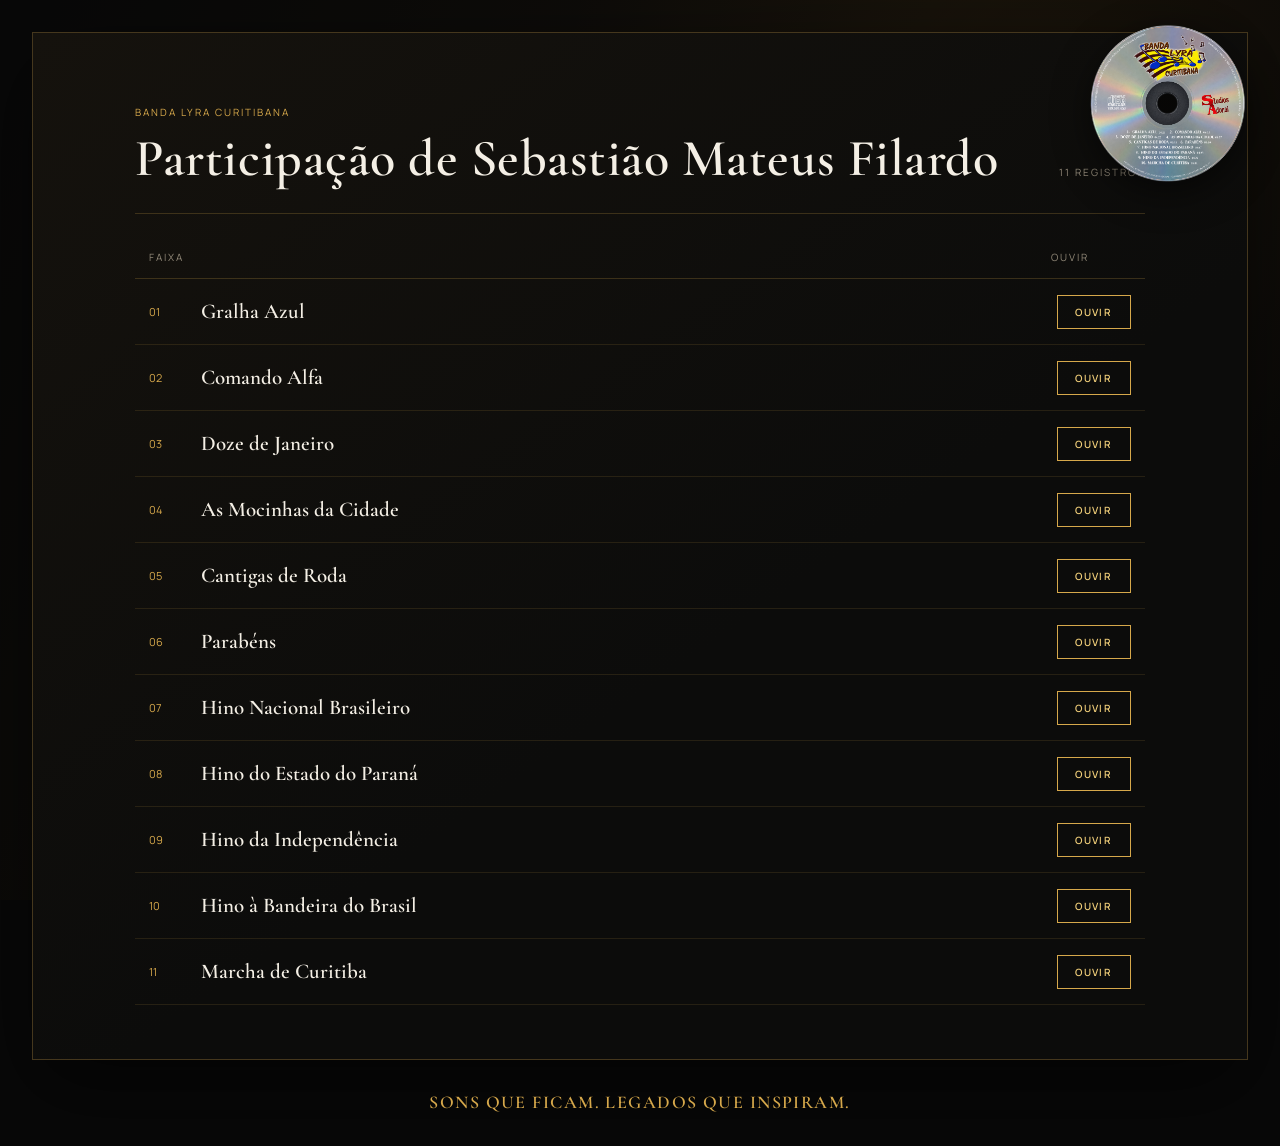
<file: index.html>
<!doctype html>
<html lang="pt-BR">
<head>
  <meta charset="utf-8">
  <meta name="viewport" content="width=device-width, initial-scale=1">
  <meta name="description" content="Músicas de Sebastião Mateus Filardo.">
  <title>Participação de Sebastião Mateus Filardo na Banda Lyra</title>
  <link rel="preconnect" href="https://fonts.googleapis.com">
  <link rel="preconnect" href="https://fonts.gstatic.com" crossorigin>
  <link href="https://fonts.googleapis.com/css2?family=Cormorant+Garamond:wght@500;600;700&family=Manrope:wght@400;500;600;700&display=swap" rel="stylesheet">
  <link rel="stylesheet" href="styles.css">
</head>
<body>
  <img class="spinning-cd" src="cd.png" alt="" aria-hidden="true">
  <main class="music-library">
    <section class="book-content">
      <header class="page-header">
        <div>
          <p class="eyebrow">Banda Lyra Curitibana</p>
          <h1>Participação de Sebastião Mateus Filardo</h1>
        </div>
        <p class="page-count"><span id="track-count">11</span> registros</p>
      </header>

      <section class="playlist" aria-label="Lista de músicas">
        <div class="playlist-heading">
          <span>Faixa</span>
          <span>Ouvir</span>
        </div>
        <ol id="track-list"></ol>
      </section>
    </section>
  </main>
  <footer class="page-footer">
    <p>sons que ficam. legados que inspiram.</p>
  </footer>
  <script src="script.js"></script>
</body>
</html>
</file>
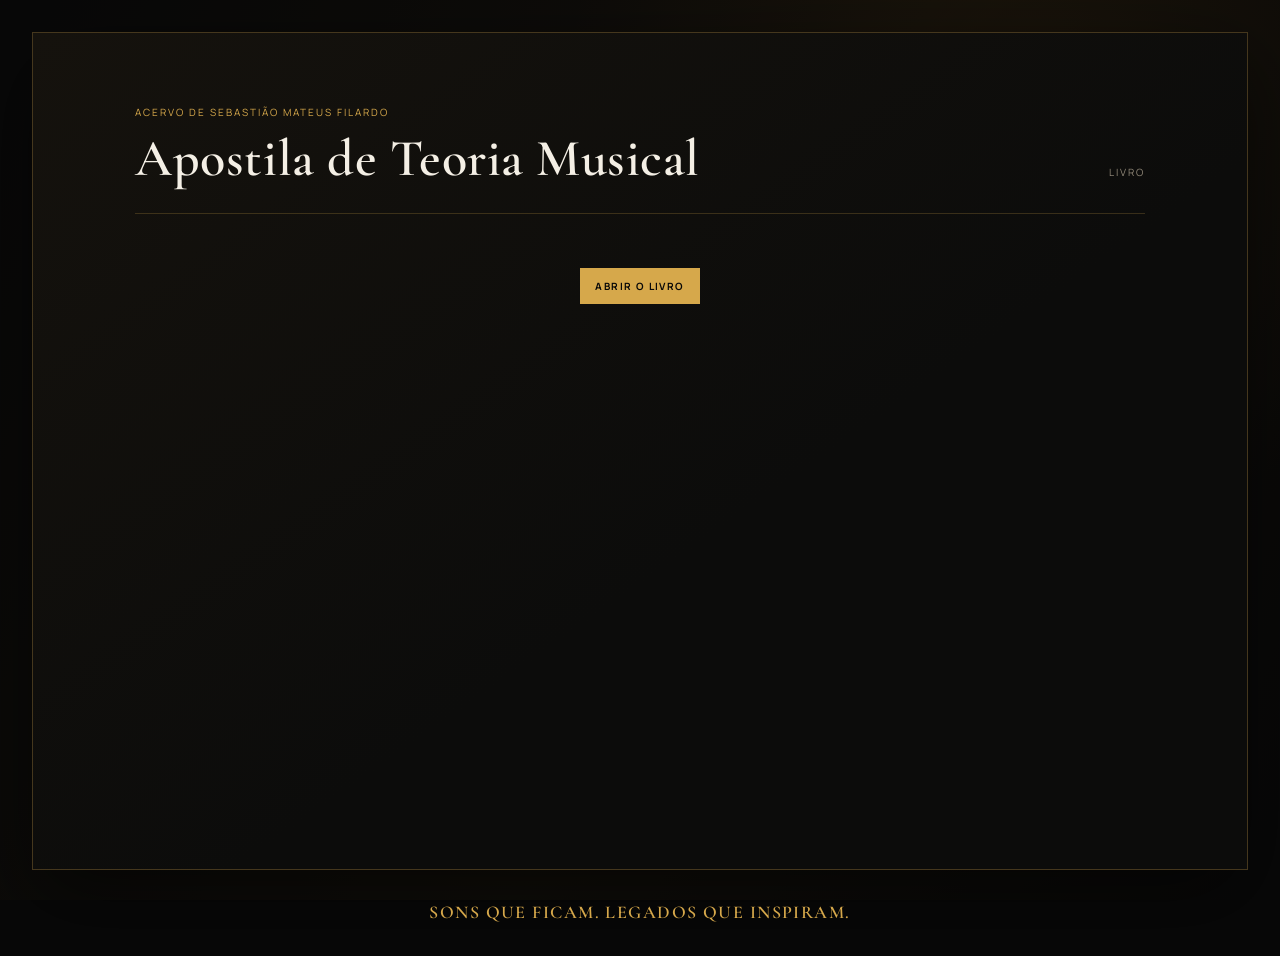
<file: livro/index.html>
<!doctype html>
<html lang="pt-BR">
<head>
  <meta charset="utf-8">
  <meta name="viewport" content="width=device-width, initial-scale=1">
  <meta name="description" content="Livro de teoria musical de Sebastião Mateus Filardo.">
  <title>Livro de Teoria Musical | Sebastião Mateus Filardo</title>
  <link rel="preconnect" href="https://fonts.googleapis.com">
  <link rel="preconnect" href="https://fonts.gstatic.com" crossorigin>
  <link href="https://fonts.googleapis.com/css2?family=Cormorant+Garamond:wght@500;600;700&family=Manrope:wght@400;500;600;700&display=swap" rel="stylesheet">
  <link rel="stylesheet" href="../styles.css">
  <link rel="stylesheet" href="livro.css">
</head>
<body>
  <main class="music-library book-page">
    <section class="book-content">
      <header class="page-header">
        <div>
          <p class="eyebrow">Acervo de Sebastião Mateus Filardo</p>
          <h1>Apostila de Teoria Musical</h1>
        </div>
        <p class="page-count">Livro</p>
      </header>

      <section class="book-reader" aria-label="Livro de teoria musical">
        <a class="reader-action" href="https://drive.google.com/file/d/1Zp3mgV5aL4w0Vfd8KsfRTphlnh8vQy77/view?usp=sharing" target="_blank" rel="noopener">Abrir o livro</a>
      </section>
    </section>
  </main>
  <footer class="page-footer">
    <p>sons que ficam. legados que inspiram.</p>
  </footer>
</body>
</html>
</file>
<file: styles.css>
:root {
  --black: #080808;
  --panel: #11100e;
  --gold: #d6a84b;
  --gold-light: #f0ce79;
  --text: #f4efe5;
  --muted: #928979;
  --line: rgba(214, 168, 75, .22);
}

* { box-sizing: border-box; }

html { scroll-behavior: smooth; }

body {
  min-width: 320px;
  margin: 0;
  color: var(--text);
  background: var(--black);
  font-family: "Manrope", sans-serif;
}

body::before {
  position: fixed;
  inset: 0;
  z-index: -1;
  pointer-events: none;
  content: "";
  opacity: .5;
  background: radial-gradient(circle at 80% 10%, rgba(120, 77, 20, .2), transparent 35%), linear-gradient(115deg, #080808, #19140b 55%, #080808);
}

.spinning-cd {
  position: fixed;
  top: 24px;
  right: 28px;
  z-index: 5;
  width: min(clamp(80px, 13.5vw, 168px), calc(100vw - 32px));
  height: auto;
  pointer-events: none;
  filter: drop-shadow(0 10px 18px rgba(0, 0, 0, .55));
  animation: spin-cd 8s linear infinite;
}

@keyframes spin-cd {
  to { transform: rotate(360deg); }
}

.music-library {
  display: block;
  width: min(1240px, calc(100% - 64px));
  min-height: calc(100vh - 64px);
  margin: 32px auto;
  overflow: hidden;
  border: 1px solid rgba(214, 168, 75, .26);
  background: var(--panel);
  box-shadow: 0 28px 80px rgba(0, 0, 0, .55);
}

.page-footer {
  display: flex;
  align-items: center;
  gap: 10px;
  justify-content: center;
  width: min(1240px, calc(100% - 64px));
  margin: 0 auto 32px;
  padding: 0 24px;
  color: var(--gold);
  text-align: center;
}

.page-footer p {
  margin: 0;
  font: 600 18px/1.2 "Cormorant Garamond", Georgia, serif;
  letter-spacing: .08em;
  text-transform: uppercase;
}

.book-cover { min-height: 760px; background: #030303; }

.book-cover img {
  display: block;
  width: 100%;
  height: 100%;
  min-height: 760px;
  object-fit: contain;
  object-position: center top;
  background: #030303;
}

.book-content {
  display: flex;
  flex-direction: column;
  min-height: calc(100vh - 64px);
  padding: 72px clamp(28px, 8vw, 140px) 54px;
  background: linear-gradient(145deg, #15120d, #0c0c0b 58%);
}

.page-header {
  display: flex;
  align-items: end;
  justify-content: space-between;
  gap: 24px;
  padding-bottom: 30px;
  border-bottom: 1px solid var(--line);
}

.eyebrow, .playlist-heading, .page-count {
  font-size: 10px;
  letter-spacing: .2em;
  text-transform: uppercase;
}

.eyebrow { margin: 0 0 15px; color: var(--gold); }

.page-header h1 {
  margin: 0;
  color: var(--text);
  font: 600 52px/.95 "Cormorant Garamond", Georgia, serif;
  letter-spacing: .01em;
}

.page-count { margin: 0 0 4px; color: var(--muted); white-space: nowrap; }

.playlist { margin-top: 36px; }

.playlist-heading {
  display: grid;
  grid-template-columns: 1fr 80px;
  padding: 0 14px 14px;
  color: var(--muted);
  border-bottom: 1px solid var(--line);
}

#track-list { margin: 0; padding: 0; list-style: none; }

.track {
  display: grid;
  grid-template-columns: 38px 1fr auto;
  align-items: center;
  gap: 14px;
  min-height: 66px;
  padding: 8px 14px;
  border-bottom: 1px solid rgba(214, 168, 75, .13);
  transition: background .2s ease, padding .2s ease;
}

.track:hover, .track.is-playing { padding-left: 20px; background: rgba(214, 168, 75, .09); }

.track-number { color: var(--gold); font-size: 11px; }

.track-title { min-width: 0; font: 600 21px/1.1 "Cormorant Garamond", Georgia, serif; }

.listen-button {
  min-width: 74px;
  padding: 9px 12px;
  color: var(--gold-light);
  border: 1px solid var(--gold);
  border-radius: 0;
  background: transparent;
  font: 600 10px "Manrope", sans-serif;
  letter-spacing: .14em;
  text-transform: uppercase;
  cursor: pointer;
  transition: color .2s ease, background .2s ease;
}

.listen-button:hover, .track.is-playing .listen-button { color: var(--black); background: var(--gold); }

.player-dialog { width: min(680px, calc(100% - 28px)); padding: 0; color: var(--text); border: 1px solid var(--gold); background: var(--panel); box-shadow: 0 24px 70px rgba(0, 0, 0, .7); }

.player-dialog::backdrop { background: rgba(0, 0, 0, .82); }

.player-dialog-header { display: flex; align-items: start; justify-content: space-between; gap: 20px; padding: 24px 26px 20px; }

.player-dialog h2 { margin: 0; font: 600 32px/1.05 "Cormorant Garamond", Georgia, serif; }

.player-dialog .eyebrow { margin: 0 0 8px; }

.close-player { width: 32px; height: 32px; color: var(--gold-light); border: 1px solid var(--line); border-radius: 50%; background: transparent; font-size: 23px; line-height: 1; cursor: pointer; }

.player-dialog iframe { display: block; width: 100%; height: 110px; border: 0; background: #050505; }

@media (max-width: 820px) {
  .music-library { width: calc(100% - 24px); margin: 12px auto; }
  .book-content { padding: 42px 24px 36px; }
  .page-footer { width: calc(100% - 24px); margin-bottom: 12px; }
}

@media (max-width: 520px) {
  .spinning-cd { top: 12px; right: 12px; width: min(22vw, 78px); }
  .page-header { align-items: start; flex-direction: column; gap: 22px; }
  .page-header { padding-right: 72px; }
  .page-header h1 { font-size: clamp(36px, 10vw, 44px); }
  .playlist { margin-top: 30px; }
  .playlist-heading { grid-template-columns: 1fr 74px; padding-inline: 8px; }
  .track { grid-template-columns: 28px 1fr; gap: 10px; padding-inline: 8px; }
  .track:hover, .track.is-playing { padding-left: 12px; }
  .listen-button { grid-column: 2; justify-self: start; }
  .track-title { font-size: 20px; }
  .page-footer p { font-size: 15px; }
}

@media (prefers-reduced-motion: reduce) {
  .spinning-cd { animation-play-state: paused; }
}
</file>
<file: livro/livro.css>
.book-page { min-height: calc(100vh - 64px); }

.book-reader {
  display: flex;
  flex-direction: column;
  align-items: center;
  gap: 24px;
  margin-top: 54px;
}

.reader-action {
  display: inline-block;
  padding: 11px 15px;
  color: var(--black);
  background: var(--gold);
  font-size: 10px;
  font-weight: 700;
  letter-spacing: .14em;
  text-decoration: none;
  text-transform: uppercase;
  transition: background .2s ease;
}

.reader-action:hover { background: var(--gold-light); }

@media (max-width: 820px) {
  .book-reader { margin-top: 38px; }
}

@media (max-width: 520px) {
  .book-reader { margin-top: 30px; }
}
</file>
